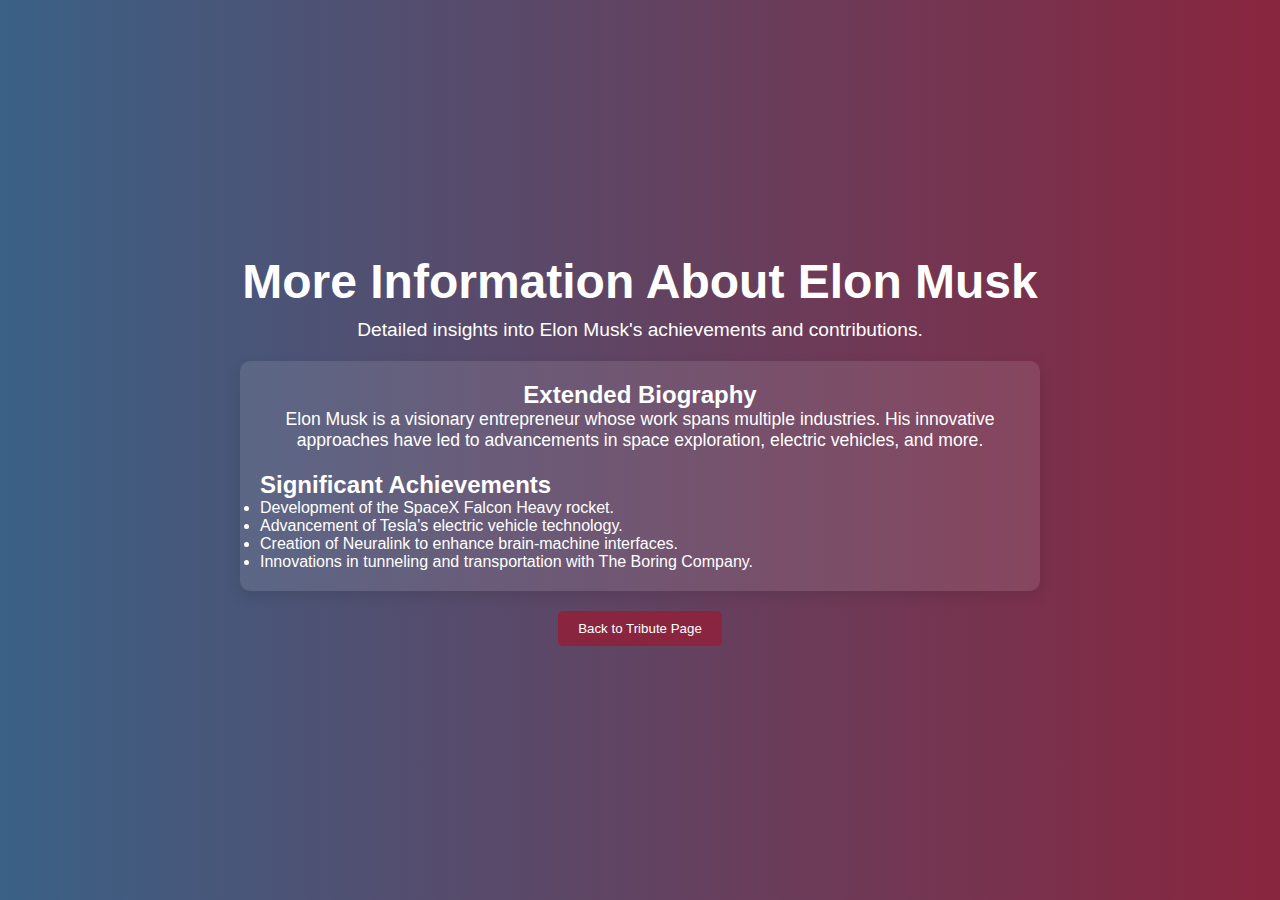
<file: Tribute Page/more-info.html>
<!DOCTYPE html>
<html lang="en">
<head>
    <meta charset="UTF-8">
    <meta name="viewport" content="width=device-width, initial-scale=1.0">
    <title>More Info About Elon Musk</title>
    <link rel="stylesheet" href="styles.css">
</head>
<body>
    <header>
        <h1>More Information About Elon Musk</h1>
        <p>Detailed insights into Elon Musk's achievements and contributions.</p>
    </header>

    <main>
        <section class="bio">
            <h2>Extended Biography</h2>
            <p>Elon Musk is a visionary entrepreneur whose work spans multiple industries. His innovative approaches have led to advancements in space exploration, electric vehicles, and more.</p>
        </section>

        <section class="achievements">
            <h2>Significant Achievements</h2>
            <ul>
                <li>Development of the SpaceX Falcon Heavy rocket.</li>
                <li>Advancement of Tesla's electric vehicle technology.</li>
                <li>Creation of Neuralink to enhance brain-machine interfaces.</li>
                <li>Innovations in tunneling and transportation with The Boring Company.</li>
            </ul>
        </section>
    </main>

    <footer>
        <button onclick="window.history.back();">Back to Tribute Page</button>
    </footer>
</body>
</html>
</file>
<file: Tribute Page/styles.css>
* {
    margin: 0;
    padding: 0;
    box-sizing: border-box;
    font-family: 'Arial', sans-serif;
}

body {
    background: linear-gradient(to right, #3a6186, #89253e);
    color: #fff;
    display: flex;
    flex-direction: column;
    align-items: center;
    justify-content: center;
    min-height: 100vh;
    padding: 20px;
}

header {
    text-align: center;
    margin-bottom: 20px;
}

header h1 {
    font-size: 3rem;
    margin-bottom: 10px;
}

header p {
    font-size: 1.2rem;
}

main {
    background: rgba(255, 255, 255, 0.1);
    padding: 20px;
    border-radius: 10px;
    box-shadow: 0 5px 15px rgba(0, 0, 0, 0.1);
    max-width: 800px;
    width: 100%;
}

section.bio {
    display: flex;
    flex-direction: column;
    align-items: center;
    margin-bottom: 20px;
}

section.bio img {
    height: 300px;
    width: 400px;
    border-radius: 10px;
    margin-bottom: 20px;
}

section.bio p {
    font-size: 1.1rem;
    text-align: center;
}

section.timeline h2 {
    text-align: center;
    margin-bottom: 20px;
}

section.timeline ul {
    list-style: none;
    font-size: 1rem;
}

section.timeline ul li {
    margin-bottom: 10px;
}

footer {
    text-align: center;
    margin-top: 20px;
}

footer p {
    margin-bottom: 10px;
}

footer button {
    background: #89253e;
    color: #fff;
    border: none;
    padding: 10px 20px;
    cursor: pointer;
    border-radius: 5px;
    transition: background 0.3s;
}

footer button:hover {
    background: #3a6186;
}

#info-content {
    margin-top: 20px;
    font-size: 1rem;
    transition: opacity 0.5s ease;
}
</file>
